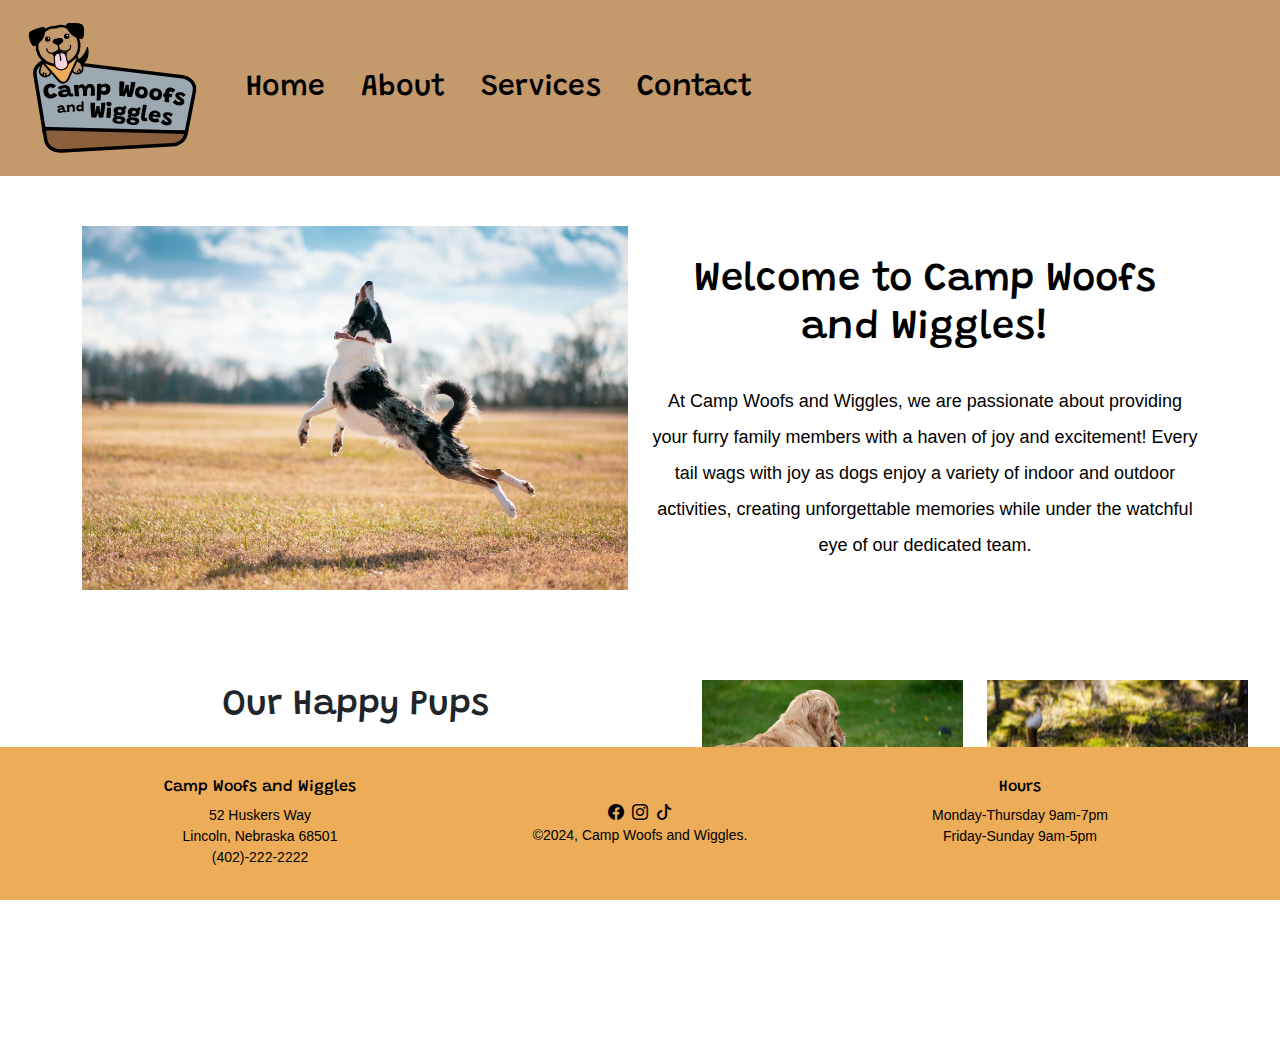
<file: index.html>
<!DOCTYPE html>
<html lang="en">

<head>
    <meta charset="utf-8" />
    <meta name="viewport" content="width=device-width, initial-scale=1" />
    <title>Camp Woofs and Wiggles - Home</title>
    <link href="https://cdn.jsdelivr.net/npm/bootstrap@5.3.3/dist/css/bootstrap.min.css" rel="stylesheet"
        integrity="sha384-QWTKZyjpPEjISv5WaRU9OFeRpok6YctnYmDr5pNlyT2bRjXh0JMhjY6hW+ALEwIH" crossorigin="anonymous" />
    <link rel="preconnect" href="https://fonts.googleapis.com" />
    <link rel="preconnect" href="https://fonts.gstatic.com" crossorigin />
    <link
        href="https://fonts.googleapis.com/css2?family=Grandstander:ital,wght@0,100..900;1,100..900&family=Roboto+Mono:ital,wght@0,100..700;1,100..700&display=swap"
        rel="stylesheet" />
    <link rel="stylesheet" href="https://cdn.jsdelivr.net/npm/bootstrap-icons@1.11.3/font/bootstrap-icons.min.css" />
    <link rel="stylesheet" href="css/style.css" />
</head>

<body>
    <!-- NAVIGATION BAR -->
    <nav class="navbar navbar-expand-lg bg-custom">
        <div class="container-fluid">
            <a class="navbar-brand" href="index.html">
                <img src="images/GRA310WoofsandWigglesLogoColor.svg" alt="Woofs and Wiggles" class="logo" /></a>
            <button class="navbar-toggler" type="button" data-bs-toggle="collapse" data-bs-target="#navbarNavDropdown"
                aria-controls="navbarNavDropdown" aria-expanded="false" aria-label="Toggle navigation">
                <span class="navbar-toggler-icon"></span>
            </button>
            <div class="collapse navbar-collapse" id="navbarNavDropdown">
                <ul class="navbar-nav">
                    <li class="nav-item">
                        <a class="nav-link" href="index.html">Home</a>
                    </li>
                    <li class="nav-item">
                        <a class="nav-link" href="about.html">About</a>
                    </li>
                    <li class="nav-item">
                        <a class="nav-link" href="services.html">Services</a>
                    </li>
                    <li class="nav-item">
                        <a class="nav-link" href="contact.html">Contact</a>
                    </li>
                </ul>
            </div>
        </div>
    </nav>

    <section class="hero">
        <div class="container">
            <div class="row align-items-center">
                <div class="col-lg-6">
                    <img src="images/dog-jumping-high-open-field.jpg" alt="Dog jumping in open field" class="img-fluid">
                </div>
                <div class="col-lg-6">
                    <div class="hero-text">
                        <h1>Welcome to Camp Woofs and Wiggles!</h1>
                        <p>At Camp Woofs and Wiggles, we are passionate about providing your furry family members with a haven of joy and excitement! Every tail wags with joy as dogs enjoy a variety of indoor and outdoor activities, creating unforgettable memories while under the watchful eye of our dedicated team.</p>
                    </div>
                </div>
            </div>
        </div>
    </section>
    
    <section class="secondary-images">
        <div class="container">
            <div class="row">
                <div class="col-lg-6 align-self-center">
                    <div class="secondary-text">
                        <h2>Our Happy Pups</h2>
                        <p>We offer services beyond traditional boarding, including training, grooming, and pup parties, because every dog deserves a wag-worthy experience. Check out all our services we have to offer!</p>
                    </div>
                </div>
                <div class="col-lg-6">
                    <div class="row">
                        <div class="col-md-6">
                            <img src="images/two-dogs-playing-tug-of-war.jpg" alt="two golden retreivers playing tug-of-war" class="img-fluid">
                        </div>
                        <div class="col-md-6">
                            <img src="images/dog-tounge-out-big-stick.jpg" alt="dog with tounge out in forest" class="img-fluid">
                        </div>
                    </div>
                </div>
            </div>
        </div>
    </section>
    
    <footer class="footer mt-auto py-3">
        <div class="container">
            <div class="row">
                <div class="col-lg-4">
                    <h5>Camp Woofs and Wiggles</h5>
                    <p>52 Huskers Way <br />Lincoln, Nebraska 68501 <br />(402)-222-2222</p>
                </div>
                <div class="col-lg-4 d-flex justify-content-center align-items-center">
                    <div>
                        <a href="https://facebook.com/"><i class="bi bi-facebook"></i></a>
                        <a href="https://instagram.com/"><i class="bi bi-instagram"></i></a>
                        <a href="https://tiktok.com/"><i class="bi bi-tiktok"></i></a>
                    </div>
                    <span>&copy;2024, Camp Woofs and Wiggles.</span>
                </div>
                <div class="col-lg-4">
                    <div class="text-lg-end">
                        <h5>Hours</h5>
                        <p>Monday-Thursday 9am-7pm <br />Friday-Sunday 9am-5pm</p>
                    </div>
                </div>
            </div>
        </div>
    </footer>
    
    
    <script src="https://cdn.jsdelivr.net/npm/bootstrap@5.3.3/dist/js/bootstrap.bundle.min.js"
        integrity="sha384-YvpcrYf0tY3lHB60NNkmXc5s9fDVZLESaAA55NDzOxhy9GkcIdslK1eN7N6jIeHz"
        crossorigin="anonymous"></script>
</body>

</html>
</file>
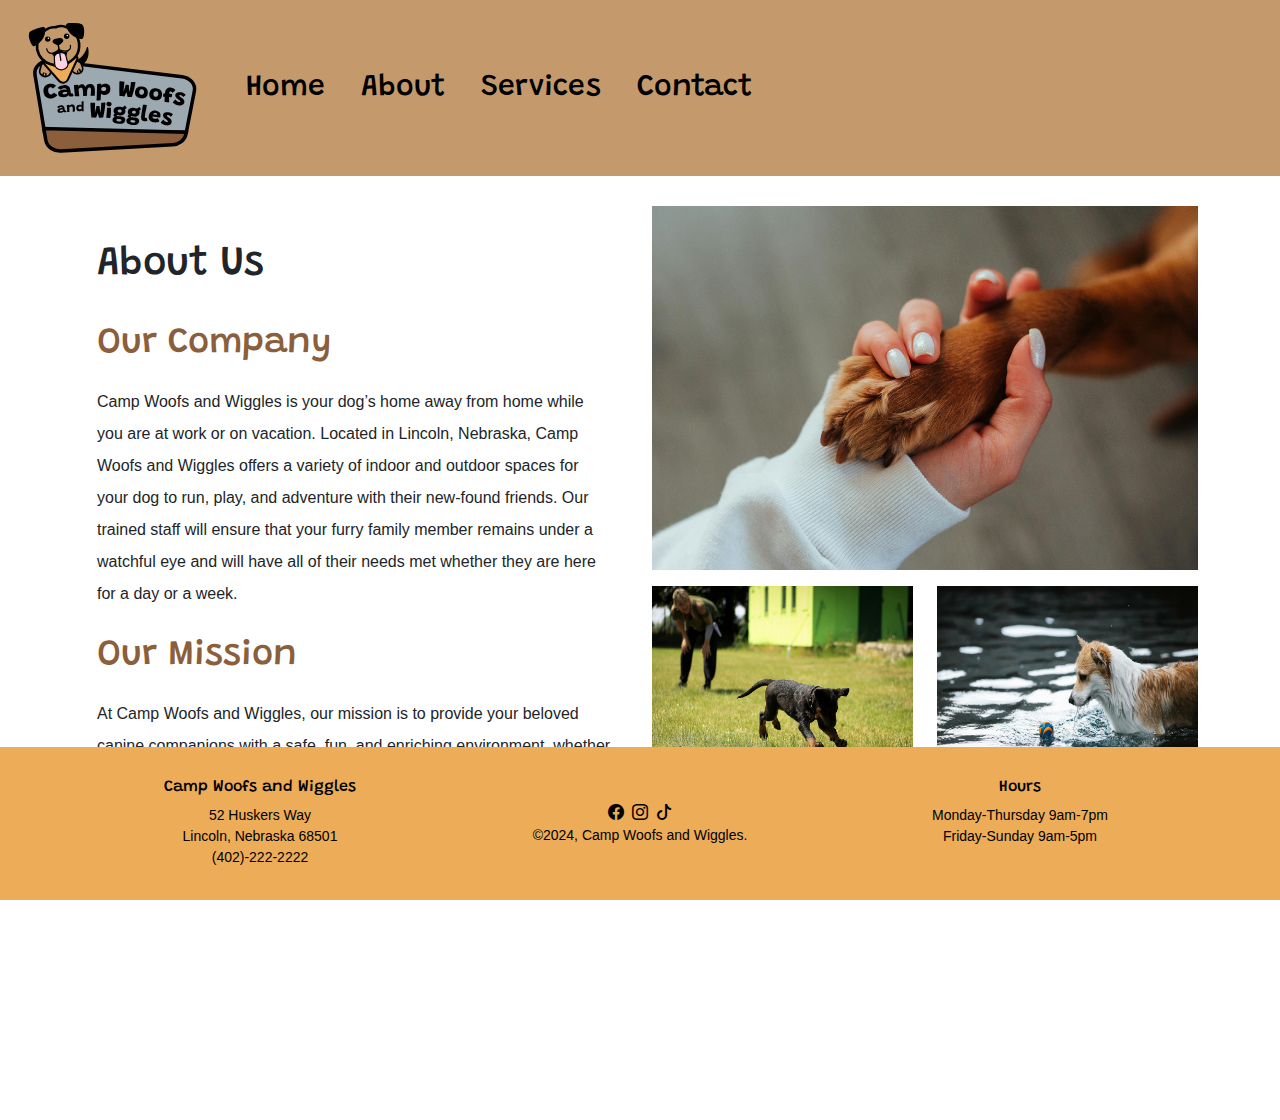
<file: about.html>
<!DOCTYPE html>
<html lang="en">

<head>
    <meta charset="utf-8" />
    <meta name="viewport" content="width=device-width, initial-scale=1" />
    <title>Camp Woofs and Wiggles - Home</title>
    <link href="https://cdn.jsdelivr.net/npm/bootstrap@5.3.3/dist/css/bootstrap.min.css" rel="stylesheet"
        integrity="sha384-QWTKZyjpPEjISv5WaRU9OFeRpok6YctnYmDr5pNlyT2bRjXh0JMhjY6hW+ALEwIH" crossorigin="anonymous" />
    <link rel="preconnect" href="https://fonts.googleapis.com" />
    <link rel="preconnect" href="https://fonts.gstatic.com" crossorigin />
    <link
        href="https://fonts.googleapis.com/css2?family=Grandstander:ital,wght@0,100..900;1,100..900&family=Roboto+Mono:ital,wght@0,100..700;1,100..700&display=swap"
        rel="stylesheet" />
    <link rel="stylesheet" href="https://cdn.jsdelivr.net/npm/bootstrap-icons@1.11.3/font/bootstrap-icons.min.css" />
    <link rel="stylesheet" href="css/style.css" />
</head>

<body>
    <nav class="navbar navbar-expand-lg bg-custom">
        <div class="container-fluid">
            <a class="navbar-brand" href="index.html">
                <img src="images/GRA310WoofsandWigglesLogoColor.svg" alt="Woofs and Wiggles" class="logo" /></a>
            <button class="navbar-toggler" type="button" data-bs-toggle="collapse" data-bs-target="#navbarNavDropdown"
                aria-controls="navbarNavDropdown" aria-expanded="false" aria-label="Toggle navigation">
                <span class="navbar-toggler-icon"></span>
            </button>
            <div class="collapse navbar-collapse" id="navbarNavDropdown">
                <ul class="navbar-nav">
                    <li class="nav-item">
                        <a class="nav-link" href="index.html">Home</a>
                    </li>
                    <li class="nav-item">
                        <a class="nav-link" href="about.html">About</a>
                    </li>
                    <li class="nav-item">
                        <a class="nav-link" href="services.html">Services</a>
                    </li>
                    <li class="nav-item">
                        <a class="nav-link" href="contact.html">Contact</a>
                    </li>
                </ul>
            </div>
        </div>
    </nav>
    <div class="container">
        <div class="row">
            <!-- About Us Section -->
            <div class="col-lg-6">
                <section id="about-section">
                    <h1>About Us</h1>
                    <br>
                    <div class="about-content">
                        <h2>Our Company</h2>
                        <p class="about-paragraph">Camp Woofs and Wiggles is your dog’s home
                            away from home while you are at work or on
                            vacation. Located in Lincoln, Nebraska, Camp
                            Woofs and Wiggles offers a variety of indoor
                            and outdoor spaces for your dog to run, play,
                            and adventure with their new-found friends. Our
                            trained staff will ensure that your furry family
                            member remains under a watchful eye and will
                            have all of their needs met whether they are here
                            for a day or a week.</p>
                    </div>
                    <div class="about-content">
                        <h2>Our Mission</h2>
                        <p class="about-paragraph">At Camp Woofs and Wiggles, our mission is to
                            provide your beloved canine companions with
                            a safe, fun, and enriching environment, whether
                            it’s a day of play or an extended stay. Our
                            dedicated team ensures your dog experiences
                            love, adventure, and personalized care.</p>
                    </div>
                </section>
            </div>
            <!-- Image Section -->
            <div class="col-lg-6">
                <div class="row">
                    <div class="col-lg-12 mb-3" id="about-image">
                        <img src="/images/girl-holding-dogs-paw.jpg" class="img-fluid" alt="Girl holding dogs paw">
                    </div>
                    <div class="col-lg-6" id="secondary-images">
                        <img src="images/person-watching-puppy-run-field.jpg" class="img-fluid" alt="Small dog playing ball in the grass">
                    </div>
                    <div class="col-lg-6" id="secondary-images">
                        <img src="images/corgi-playing-fetch-pool.jpg" class="img-fluid" alt="Corgi playing fetch in the pool">
                    </div>
                </div>
            </div>
        </div>
    </div>
    
    <footer class="footer mt-auto py-3">
        <div class="container">
            <div class="row">
                <div class="col-lg-4">
                    <h5>Camp Woofs and Wiggles</h5>
                    <p>52 Huskers Way <br />Lincoln, Nebraska 68501 <br />(402)-222-2222</p>
                </div>
                <div class="col-lg-4 d-flex justify-content-center align-items-center">
                    <div>
                        <a href="https://facebook.com/"><i class="bi bi-facebook"></i></a>
                        <a href="https://instagram.com/"><i class="bi bi-instagram"></i></a>
                        <a href="https://tiktok.com/"><i class="bi bi-tiktok"></i></a>
                    </div>
                    <span>&copy;2024, Camp Woofs and Wiggles.</span>
                </div>
                <div class="col-lg-4">
                    <div class="text-lg-end">
                        <h5>Hours</h5>
                        <p>Monday-Thursday 9am-7pm <br />Friday-Sunday 9am-5pm</p>
                    </div>
                </div>
            </div>
        </div>
    </footer>
    <script src="https://cdn.jsdelivr.net/npm/bootstrap@5.3.3/dist/js/bootstrap.bundle.min.js"
        integrity="sha384-YvpcrYf0tY3lHB60NNkmXc5s9fDVZLESaAA55NDzOxhy9GkcIdslK1eN7N6jIeHz"
        crossorigin="anonymous"></script>
</body>

</html>
</file>
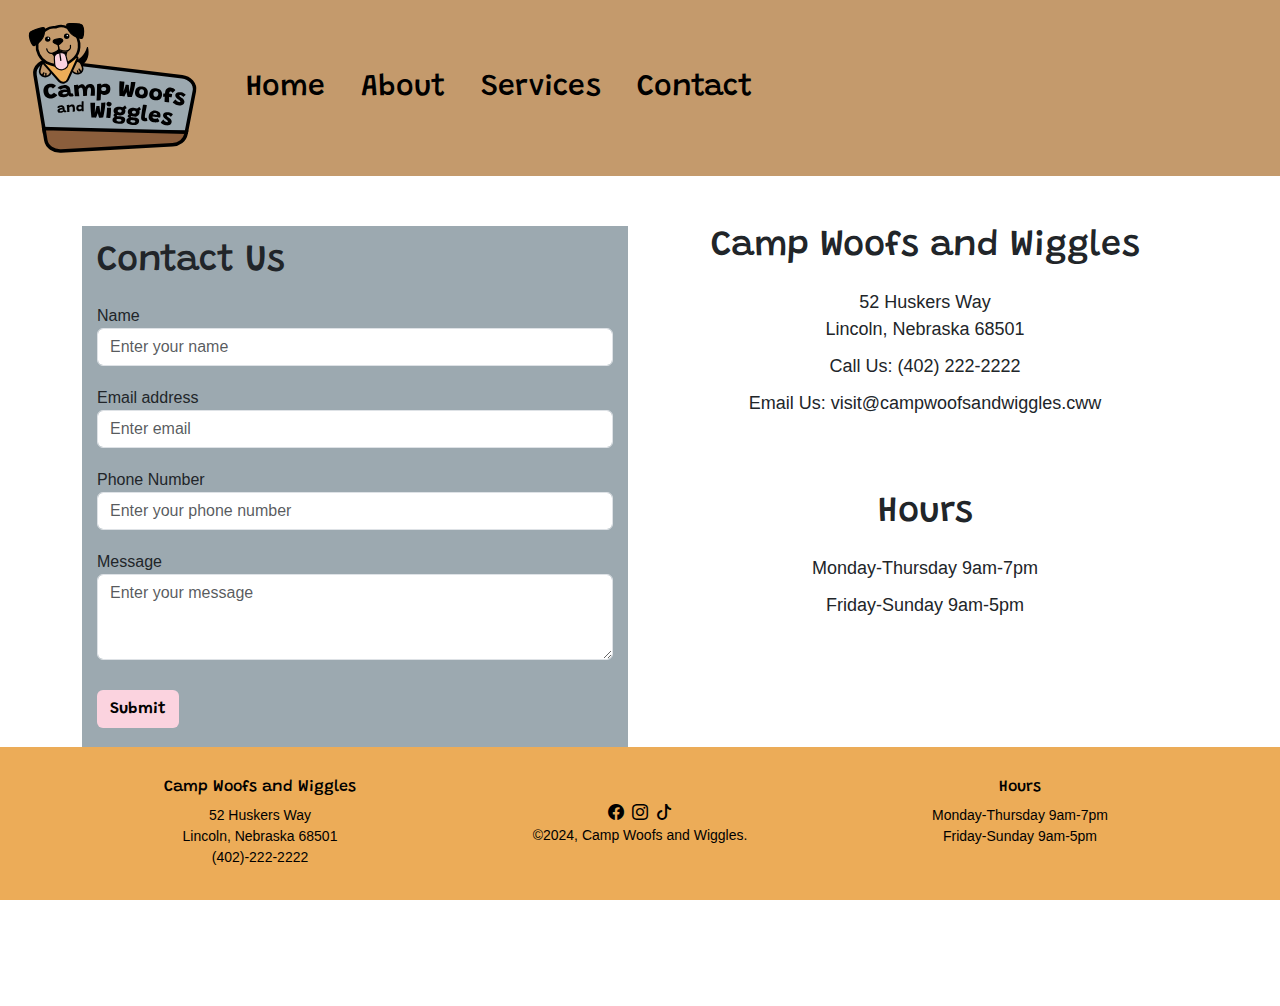
<file: contact.html>
<!DOCTYPE html>
<html lang="en">

<head>
    <meta charset="utf-8" />
    <meta name="viewport" content="width=device-width, initial-scale=1" />
    <title>Camp Woofs and Wiggles - Home</title>
    <link href="https://cdn.jsdelivr.net/npm/bootstrap@5.3.3/dist/css/bootstrap.min.css" rel="stylesheet"
        integrity="sha384-QWTKZyjpPEjISv5WaRU9OFeRpok6YctnYmDr5pNlyT2bRjXh0JMhjY6hW+ALEwIH" crossorigin="anonymous" />
    <link rel="preconnect" href="https://fonts.googleapis.com" />
    <link rel="preconnect" href="https://fonts.gstatic.com" crossorigin />
    <link
        href="https://fonts.googleapis.com/css2?family=Grandstander:ital,wght@0,100..900;1,100..900&family=Roboto+Mono:ital,wght@0,100..700;1,100..700&display=swap"
        rel="stylesheet" />
    <link rel="stylesheet" href="https://cdn.jsdelivr.net/npm/bootstrap-icons@1.11.3/font/bootstrap-icons.min.css" />
    <link rel="stylesheet" href="css/style.css" />
</head>

<body>
    <nav class="navbar navbar-expand-lg bg-custom">
        <div class="container-fluid">
            <a class="navbar-brand" href="index.html">
                <img src="images/GRA310WoofsandWigglesLogoColor.svg" alt="Woofs and Wiggles" class="logo" /></a>
            <button class="navbar-toggler" type="button" data-bs-toggle="collapse" data-bs-target="#navbarNavDropdown"
                aria-controls="navbarNavDropdown" aria-expanded="false" aria-label="Toggle navigation">
                <span class="navbar-toggler-icon"></span>
            </button>
            <div class="collapse navbar-collapse" id="navbarNavDropdown">
                <ul class="navbar-nav">
                    <li class="nav-item">
                        <a class="nav-link" href="index.html">Home</a>
                    </li>
                    <li class="nav-item">
                        <a class="nav-link" href="about.html">About</a>
                    </li>
                    <li class="nav-item">
                        <a class="nav-link" href="services.html">Services</a>
                    </li>
                    <li class="nav-item">
                        <a class="nav-link" href="contact.html">Contact</a>
                    </li>
                </ul>
            </div>
        </div>
    </nav>

      <div class="container">
        <div class="row">
          <!-- Contact Form Section -->
          <div class="col-lg-6">
            <section id="contact-section">
              <h2>Contact Us</h2>
              <form>
                <div class="form-group">
                    <label for="exampleInputName">Name</label>
                    <input type="text" class="form-control" id="exampleInputName" placeholder="Enter your name">
                  </div>
                  <div class="form-group">
                    <label for="exampleInputEmail">Email address</label>
                    <input type="email" class="form-control" id="exampleInputEmail" placeholder="Enter email">
                  </div>
                  <div class="form-group">
                    <label for="exampleInputPhone">Phone Number</label>
                    <input type="tel" class="form-control" id="exampleInputPhone" placeholder="Enter your phone number">
                  </div>
                  <div class="form-group">
                    <label for="exampleFormControlMessage">Message</label>
                    <textarea class="form-control" id="exampleFormControlMessage" rows="3" placeholder="Enter your message"></textarea>
                  </div>
                  <button type="submit" class="btn">Submit</button>
              </form>
            </section>
          </div>
      
          <!-- Contact Information Section -->
          <div class="col-lg-6">
            <section class="contact-information">
              <div class="contact-text">
                <h2>Camp Woofs and Wiggles</h2>
                <p>52 Huskers Way <br> Lincoln, Nebraska 68501</p>
                <p>Call Us: (402) 222-2222 </p>
                <p>Email Us: visit@campwoofsandwiggles.cww</p>
              </div>
            </section>
            <section class="contact-information">
              <div class="contact-text">
                <h2>Hours</h2>
                <p>Monday-Thursday 9am-7pm</p> 
                <p>Friday-Sunday 9am-5pm</p>
              </div>
            </section>
          </div>
        </div>
      </div>
      
    <footer class="footer mt-auto py-3">
        <div class="container">
            <div class="row">
                <div class="col-lg-4">
                    <h5>Camp Woofs and Wiggles</h5>
                    <p>
                        52 Huskers Way <br />Lincoln, Nebraska 68501 <br />(402)-222-2222
                    </p>
                </div>
                <div class="col-lg-4 d-flex justify-content-center align-items-center">
                    <div>
                        <a href="https://facebook.com/"><i class="bi bi-facebook"></i></a>
                        <a href="https://instagram.com/"><i class="bi bi-instagram"></i></a>
                        <a href="https://tiktok.com/"><i class="bi bi-tiktok"></i></a>
                    </div>
                    <span>&copy;2024, Camp Woofs and Wiggles.</span>
                </div>
                <div class="col-lg-4">
                    <div class="text-lg-end">
                        <h5>Hours</h5>
                        <p>Monday-Thursday 9am-7pm <br />Friday-Sunday 9am-5pm</p>
                    </div>
                </div>
            </div>
        </div>
    </footer>
    <script src="https://cdn.jsdelivr.net/npm/bootstrap@5.3.3/dist/js/bootstrap.bundle.min.js"
        integrity="sha384-YvpcrYf0tY3lHB60NNkmXc5s9fDVZLESaAA55NDzOxhy9GkcIdslK1eN7N6jIeHz"
        crossorigin="anonymous"></script>
</body>

</html>
</file>
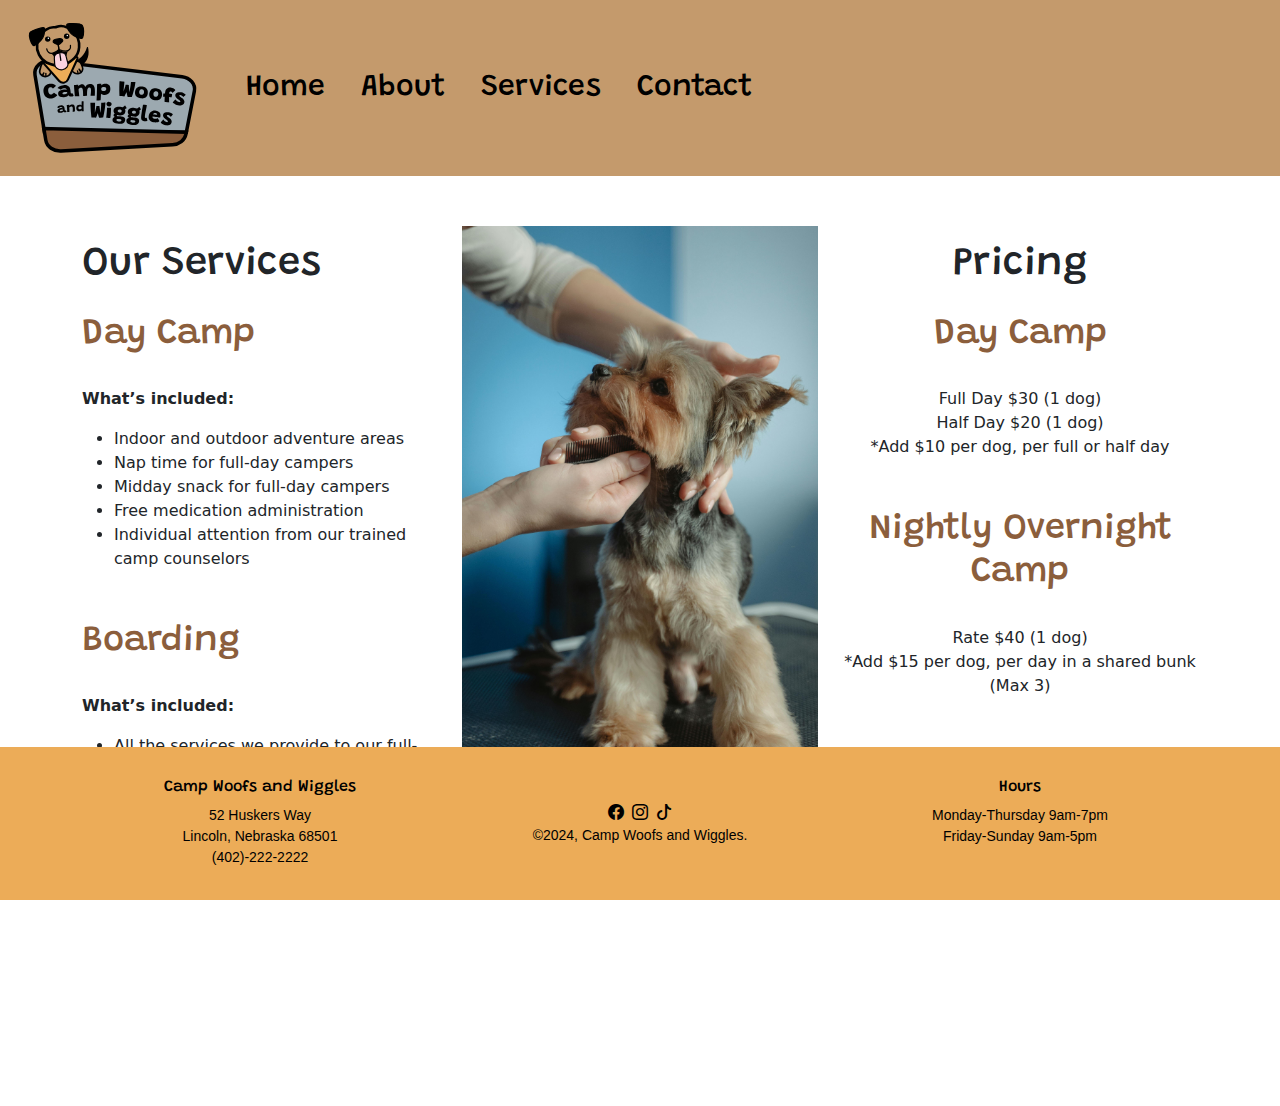
<file: services.html>
<!DOCTYPE html>
<html lang="en">

<head>
    <meta charset="utf-8" />
    <meta name="viewport" content="width=device-width, initial-scale=1" />
    <title>Camp Woofs and Wiggles - Services</title>
    <link href="https://cdn.jsdelivr.net/npm/bootstrap@5.3.3/dist/css/bootstrap.min.css" rel="stylesheet"
        integrity="sha384-QWTKZyjpPEjISv5WaRU9OFeRpok6YctnYmDr5pNlyT2bRjXh0JMhjY6hW+ALEwIH" crossorigin="anonymous" />
    <link rel="preconnect" href="https://fonts.googleapis.com" />
    <link rel="preconnect" href="https://fonts.gstatic.com" crossorigin />
    <link
        href="https://fonts.googleapis.com/css2?family=Grandstander:ital,wght@0,100..900;1,100..900&family=Roboto+Mono:ital,wght@0,100..700;1,100..700&display=swap"
        rel="stylesheet" />
    <link rel="stylesheet" href="https://cdn.jsdelivr.net/npm/bootstrap-icons@1.11.3/font/bootstrap-icons.min.css" />
    <link rel="stylesheet" href="css/style.css" />
</head>

<body>
    <nav class="navbar navbar-expand-lg bg-custom">
        <div class="container-fluid">
            <a class="navbar-brand" href="index.html">
                <img src="images/GRA310WoofsandWigglesLogoColor.svg" alt="Woofs and Wiggles" class="logo" />
            </a>
            <button class="navbar-toggler" type="button" data-bs-toggle="collapse" data-bs-target="#navbarNavDropdown"
                aria-controls="navbarNavDropdown" aria-expanded="false" aria-label="Toggle navigation">
                <span class="navbar-toggler-icon"></span>
            </button>
            <div class="collapse navbar-collapse" id="navbarNavDropdown">
                <ul class="navbar-nav">
                    <li class="nav-item">
                        <a class="nav-link" href="index.html">Home</a>
                    </li>
                    <li class="nav-item">
                        <a class="nav-link" href="about.html">About</a>
                    </li>
                    <li class="nav-item">
                        <a class="nav-link active" href="services.html">Services</a>
                    </li>
                    <li class="nav-item">
                        <a class="nav-link" href="contact.html">Contact</a>
                    </li>
                </ul>
            </div>
        </div>
    </nav>

    <main class="container">
        <div class="row">
            <!-- Left Column for Services -->
            <div class="col-lg-4">
                <section id="services">
                    <h2 style="text-align: left;">Our Services</h2>
                    <h3 style="text-align: left;">Day Camp</h3>
                    <p style="text-align: left;"><strong>What’s included:</strong></p>
                    <ul id="services-list">
                        <li>Indoor and outdoor adventure areas</li>
                        <li>Nap time for full-day campers</li>
                        <li>Midday snack for full-day campers</li>
                        <li>Free medication administration</li>
                        <li>Individual attention from our trained camp counselors</li>
                    </ul>
                    <h3 style="text-align: left;">Boarding</h3>
                    <p style="text-align: left;"><strong>What’s included:</strong></p>
                    <ul id="services-list">
                        <li>All the services we provide to our full-day campers</li>
                        <li>Private “bunks” for our overnight campers with individual cameras that allow parents to check in on their pups</li>
                        <li>A free bath and nail trim for guests staying 3 or more days</li>
                    </ul>
                </section>
            </div>

            <!-- Middle Column for Photos -->
            <div class="col-lg-4">
                <section id="service-images">
                    <img src="images/small-terrier-dog-groomed-haircut.jpg" alt="Placeholder 1" class="img-fluid mb-3">
                </section>
            </div>

            <!-- Right Column for Pricing -->
            <div class="col-lg-4">
                <section id="pricing">
                    <h2 style="text-align: center;">Pricing</h2>
                    <h3 style="text-align: center;">Day Camp</h3>
                    <p id="services-list">Full Day $30 (1 dog)<br>
                        Half Day $20 (1 dog)<br>
                        *Add $10 per dog, per full or half day</p>
                    <h3 style="text-align: center;">Nightly Overnight Camp</h3>
                    <p id="services-list">Rate $40 (1 dog)<br>
                        *Add $15 per dog, per day in a shared bunk (Max 3)</p>
                    <p><strong>Note:</strong> All campers must be vaccinated, be spayed/neutered, and pass the free temperament assessment (free 1/2 day boarding session).</p>
                </section>
            </div>
        </div>
    </main>

    <footer class="footer mt-auto py-3">
        <div class="container">
            <div class="row">
                <div class="col-lg-4">
                    <h5>Camp Woofs and Wiggles</h5>
                    <p>52 Huskers Way <br />Lincoln, Nebraska 68501 <br />(402)-222-2222</p>
                </div>
                <div class="col-lg-4 d-flex justify-content-center align-items-center">
                    <div>
                        <a href="https://facebook.com/"><i class="bi bi-facebook"></i></a>
                        <a href="https://instagram.com/"><i class="bi bi-instagram"></i></a>
                        <a href="https://tiktok.com/"><i class="bi bi-tiktok"></i></a>
                    </div>
                    <span>&copy;2024, Camp Woofs and Wiggles.</span>
                </div>
                <div class="col-lg-4">
                    <div class="text-lg-end">
                        <h5>Hours</h5>
                        <p>Monday-Thursday 9am-7pm <br />Friday-Sunday 9am-5pm</p>
                    </div>
                </div>
            </div>
        </div>
    </footer>

    <script src="https://cdn.jsdelivr.net/npm/bootstrap@5.3.3/dist/js/bootstrap.bundle.min.js"
        integrity="sha384-YvpcrYf0tY3lHB60NNkmXc5s9fDVZLESaAA55NDzOxhy9GkcIdslK1eN7N6jIeHz"
        crossorigin="anonymous"></script>
</body>

</html>
</file>
<file: css/style.css>
body {
    background-color: #ffffff;
}

.nav-link:link {
  font-family: "Grandstander", cursive;
  font-optical-sizing: auto;
  font-weight: 500;
  font-style: normal;
  color: black;
  font-size: 30px;
  margin: 10px;
}

.nav-link:visited {
  color: black;
}

.nav-link:hover {
  color: #ecac58;
}

.logo {
  width: 200px;
}

.bg-custom {
  background-color: #c49a6c;
}

/* Footer */

/* Styles for footer section */

.footer {
  position: sticky; 
  bottom: 0; 
  width: 100%; 
  background-color: #ecac58;
  color: black;
  font-family: "Roboto", sans-serif;
  font-weight: 400;
  font-style: normal;
}

.footer h5, p {
    text-align: center; /* Center align the text */
}

.footer h5 {
    font-family: "Grandstander", cursive;
    font-size: 16px; 
    padding-top: 15px;
}

.footer p {
    font-family: "Roboto", sans-serif;
    font-size: 14px; 
}

.footer span {
    font-size: 14px; 
}

.footer .col-lg-4.d-flex {
    flex-direction: column;
    align-items: center;
}

.bi {
  color: #000;
  padding: 2px;
}

/* Media query for smaller screens */
@media (max-width: 767.98px) {
  .footer {
      position: static;
  }
}

/* HOME PAGE */

/* Styles for hero section */

.hero {
    text-align: center;
    padding: 50px 0; 
}

.hero img {
    max-width: 100%;
    height: auto;
    margin-bottom: 20px;
}

.hero-text {
    max-width: 600px;
    margin: 0 auto;
    color: #000; 
}

.hero-text h1 {
    font-size: 40px;
    margin-bottom: 30px;
    font-family: "Grandstander", cursive;
}

.hero-text p {
    font-size: 18px;
    line-height: 2;
    color: #000; 
    font-family: "Roboto", sans-serif; 
}

/* Styles for secondary images */
.secondary-images {
    display: flex;
    justify-content: right;
    margin-top: 20px;
    margin-bottom: 20px;
}

.secondary-images img {
    max-width: 100%;
    height: 200px;
    padding: auto;
    margin-left: 50px; 
}

.secondary-text {
    text-align: center;
    padding: 5px;
}

.secondary-text h2 {
    font-family: "Grandstander", cursive; 
    font-size: 36px; 
    margin-bottom: 30px;
}

.secondary-text p {
    font-family: "Roboto", sans-serif; 
    font-size: 18px; 
    line-height: 2;
    color: #000; 
}

/* Media query for smaller screens */
@media (max-width: 767.98px) {
  .hero {
    padding: 20px 0; 
  }
}


/* CONTACT */

/* Styles for contact section */

.contact-text {
    text-align: center; 
    padding-bottom: 15px;
  }

#contact-section {
    font-family: "Roboto", sans-serif;
    margin-top: 50px;
    margin-bottom: 100px;
    background-color: #9ca9b0;
    padding: 15px;
  }  

#contact-section h2 {
    font-family: "Grandstander", cursive;
    font-size: 36px;
    margin-bottom: 20px;
  }

#contact-section form .form-group {
    margin-bottom: 20px; 
  }

.contact-information h2 {
    font-family: "Grandstander", cursive;
    font-size: 36px;
    margin-top: 50px;
    margin-bottom: 20px;
  }

.contact-information p {
    font-family: "Roboto", sans-serif;
    font-size: 18px;
    margin-top: 10px;
    margin-bottom: 10px;
  }

.btn {
    background-color: #fbd3df;
    color: #000;
    font-family: "Grandstander", cursive;
    font-weight: 600;
    margin-top: 10px;
    margin-bottom: 10px;
  }

  /* ABOUT */

/* Styles for about section */

#about-section {
  font-family: "Roboto", sans-serif;
  margin-top: 50px;
  margin-bottom: 100px;
  padding: 15px;
}  

#about-section h1 {
  font-family: "Grandstander", cursive;
  font-size: 40px;
  margin-bottom: 10px;
}

#about-section h2 {
  font-family: "Grandstander", cursive;
  font-size: 36px;
  margin-bottom: 20px;
  color: #8b5e3c;
}

.about-content h3 {
  margin-bottom: 25px; /* Adjust the value as needed */
}

.about-paragraph {
  text-align: left;
  line-height: 2;
  margin-bottom: 25px;
}

#about-image {
  margin-top: 30px;
}

#secondary-images img {
  max-width: 100%;
  height: 225px;
}

/* SERVICES */

/* Styles for service section */

#services h2, #pricing h2 {
  font-family: "Grandstander", cursive;
  font-size: 40px;
  margin-bottom: 10px;
  margin-top: 50px;
  padding-top: 15px;
  padding-bottom: 15px;
}

#services h3, #pricing h3 {
  font-family: "Grandstander", cursive;
  font-size: 36px;
  margin-bottom: 30px;
  color: #8b5e3c;
}

#service-images img {
  margin-top: 50px;
}

#services-list {
  margin-bottom: 50px;
}



/* Media query for smaller screens */
@media (max-width: 767.98px) {
  #about-image {
      margin-top: 0; 
  }
}

@media (max-width: 767.98px) {
  #about-section {
    font-family: "Roboto", sans-serif;
    margin-top: 20px;
    margin-bottom: 0px;
    padding: 10px;
}
} 

@media (max-width: 991.98px) {
  #secondary-images img{
      width: 100%; 
      height: auto;
      padding: 10px;
      margin-right: 0; 
      margin-left: 0; 
      margin-bottom: 10px;
  }
}
</file>
